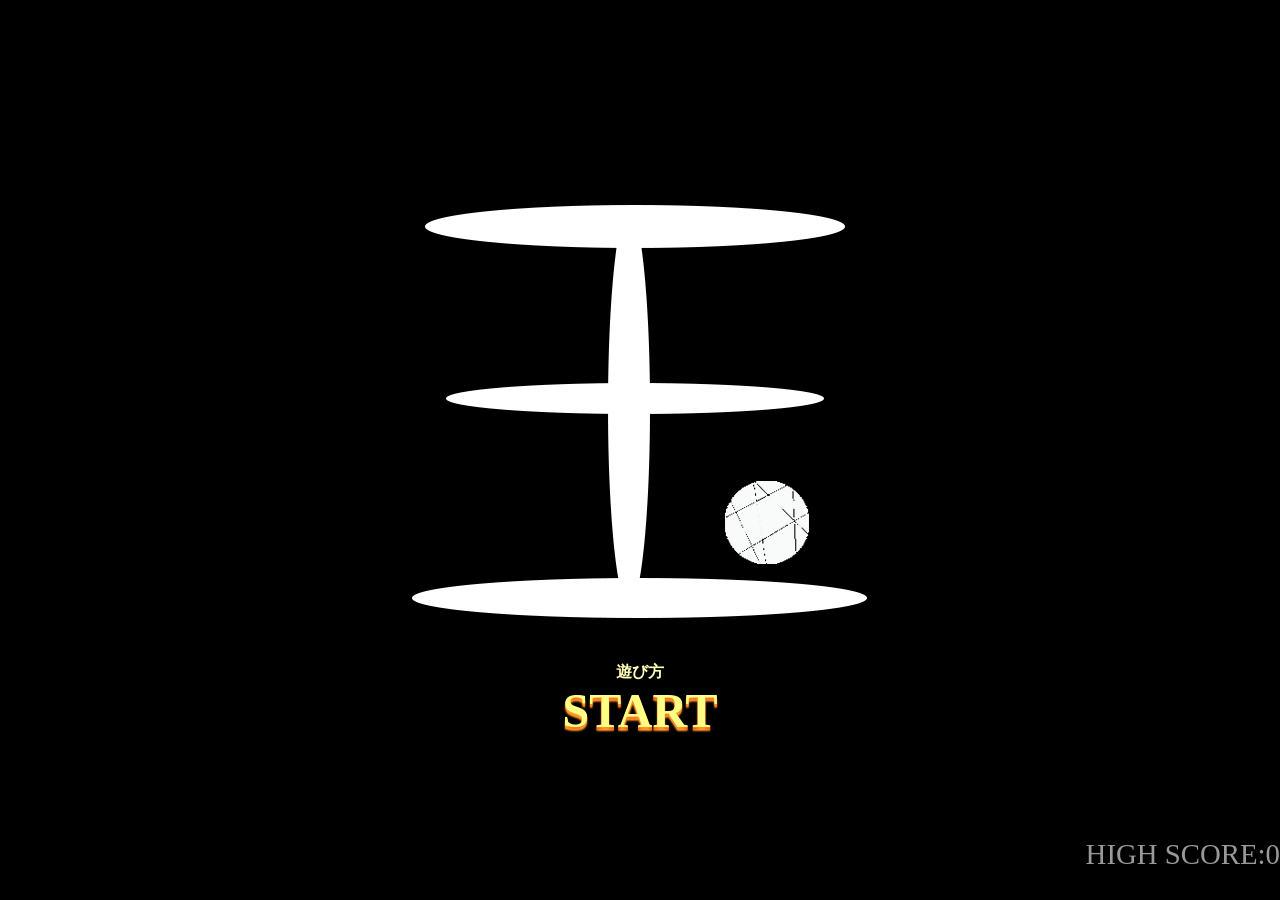
<file: index.html>
﻿<html manifest="cache.manifest">
	<head>
		<title>玉避けゲーム</title>
		<meta name="viewport" content="width=device-width, initial-scale=1.0, user-scalable=no">
		<meta name="apple-mobile-web-app-capable" content="yes">
		<meta name="mobile-web-app-capable" content="yes">
		<link rel="stylesheet" href="style.css">
		<link rel="apple-touch-icon-precomposed" href="icon.png">
		<link rel="shortcut icon" href="favicon.ico" type="image/vnd.microsoft.icon">
		<link rel="manifest" href="/manifest.json">
		<script type="text/javascript" src="main.js"></script>
	</head>
	<body id="body">
		<div id ="start">
			<img src="logo.png">
			<br/>
			<a href="https://github.com/chinimuruhi/chinimuruhi.github.io/blob/master/README.md" target="_blank" id="instructions">遊び方</a>
			<br/>
			<a href="javascript:start();" id="start_btn">START</a>
		</div>
		<div id="player">
		</div>
		<div id="fadeLayer">
		</div>
		<div id = "result">
			<div id = "text">
				<div id = "left">
					<p id ="r0">LV</p>
					<p id ="r1">SCORE</p>
					<p id ="r2">HIGH SCORE</p>
				</div>
				<div id = "center">
					<p>:</p>
					<p>:</p>
					<p>:</p>
				</div>
				<div id = "right">
					<p id ="r3">0</p>
					<p id ="r4">0</p>
					<p id ="r5">0</p>
				</div>
			</div>
			<div id = "share">
				<a target="_blank" id="line">LINEで共有</a>
				<a target="_blank" id = "twitter">Twitterで共有</a> 
			</div>
			<a href ="javascript:location.reload();" id = "finish">終了</a>
		</div>
		<div id="score">
		</div>
	</body>
</html>
</file>
<file: style.css>
body {
	background-color: #000;
	overflow: hidden;
	margin: 0px;
}

img {
    max-width: 100%;
    max-height: 60vh;
}

#start {
	position: absolute;
	top: 50%;
	left: 50%;
	transform: translateY(-50%) translateX(-50%);
	max-width: 100vw;
	max-height: 100vh;
	text-align: center;
}

#player {
	border-radius: 50%;
	background-color: #FFF;
	position: absolute;
}

.en {
	border-radius: 50%;
	position: absolute;
}

#fadeLayer {
	position:absolute;
	top:0px;
	left:0px;
	width:100vw;
	height:100vh;
	background-color:#000;
	opacity:0;
	visibility:hidden;
	z-index:2;
}

#instructions {
	font-size: 100%;
	color : #ffffb7;
	text-decoration: none;
    font-weight: bold;

}

#start_btn{
    text-decoration: none;
    font-weight: bold;
    font-size: 300%;
    color: #ffff86;
    text-shadow: 0px 4px 2px #ff9727, 0px 1px 0px #ff7927, 0px 2px 0px #ff5027, 0px 3px 0px #ff5000;
}


#score {
	position:absolute;
	bottom:0;
	right:0;
	font-size: calc(100% + 1.0vw);
	color: #FFF;
	line-height:120%;
	text-align: right;
	opacity:0.6;
	z-index: 1;
}

#result {
	overflow: hidden;
	position: absolute;
	top: 50%;
	left: 50%;
	transform: translateY(-50%) translateX(-50%);
	max-width: 100vw;
	min-width: 60vw;
	max-height: 100vh;
	z-index: 3;
	visibility:hidden;
	opacity:0;
	font-size: calc(100% + 1.0vw);
	white-space: nowrap;
	text-align: center;
}

#text {
	background-color: #FFF;
	border-radius: 10%/15%;
}

#left {
	display: inline-block;
	font-weight: bold;
}

#center {
	display: inline-block;
	font-weight: bold;
}

#right {
	display: inline-block;
	font-weight: bold;
}

#share {
	margin-top: 1vh;
	color: #FFF;
	width: 100%;
}

#result a {
	color:#FFF;
	display: block;
	text-decoration: none;
}

#share a {
	font-size: calc(0.15rem + 2.0vw);
	display: inline-block;
	padding: 5% 10%;
	white-space: nowrap;
	border-radius: 10%/30%;
}

#line {
	background-color: #09B701;
}

#twitter {
	background-color: #55acee;
}

#finish {
	width: 100%;
	background-color: #ff5000;
	margin-top: 1vh;
	border-radius: 10%/100%;
}
</file>
